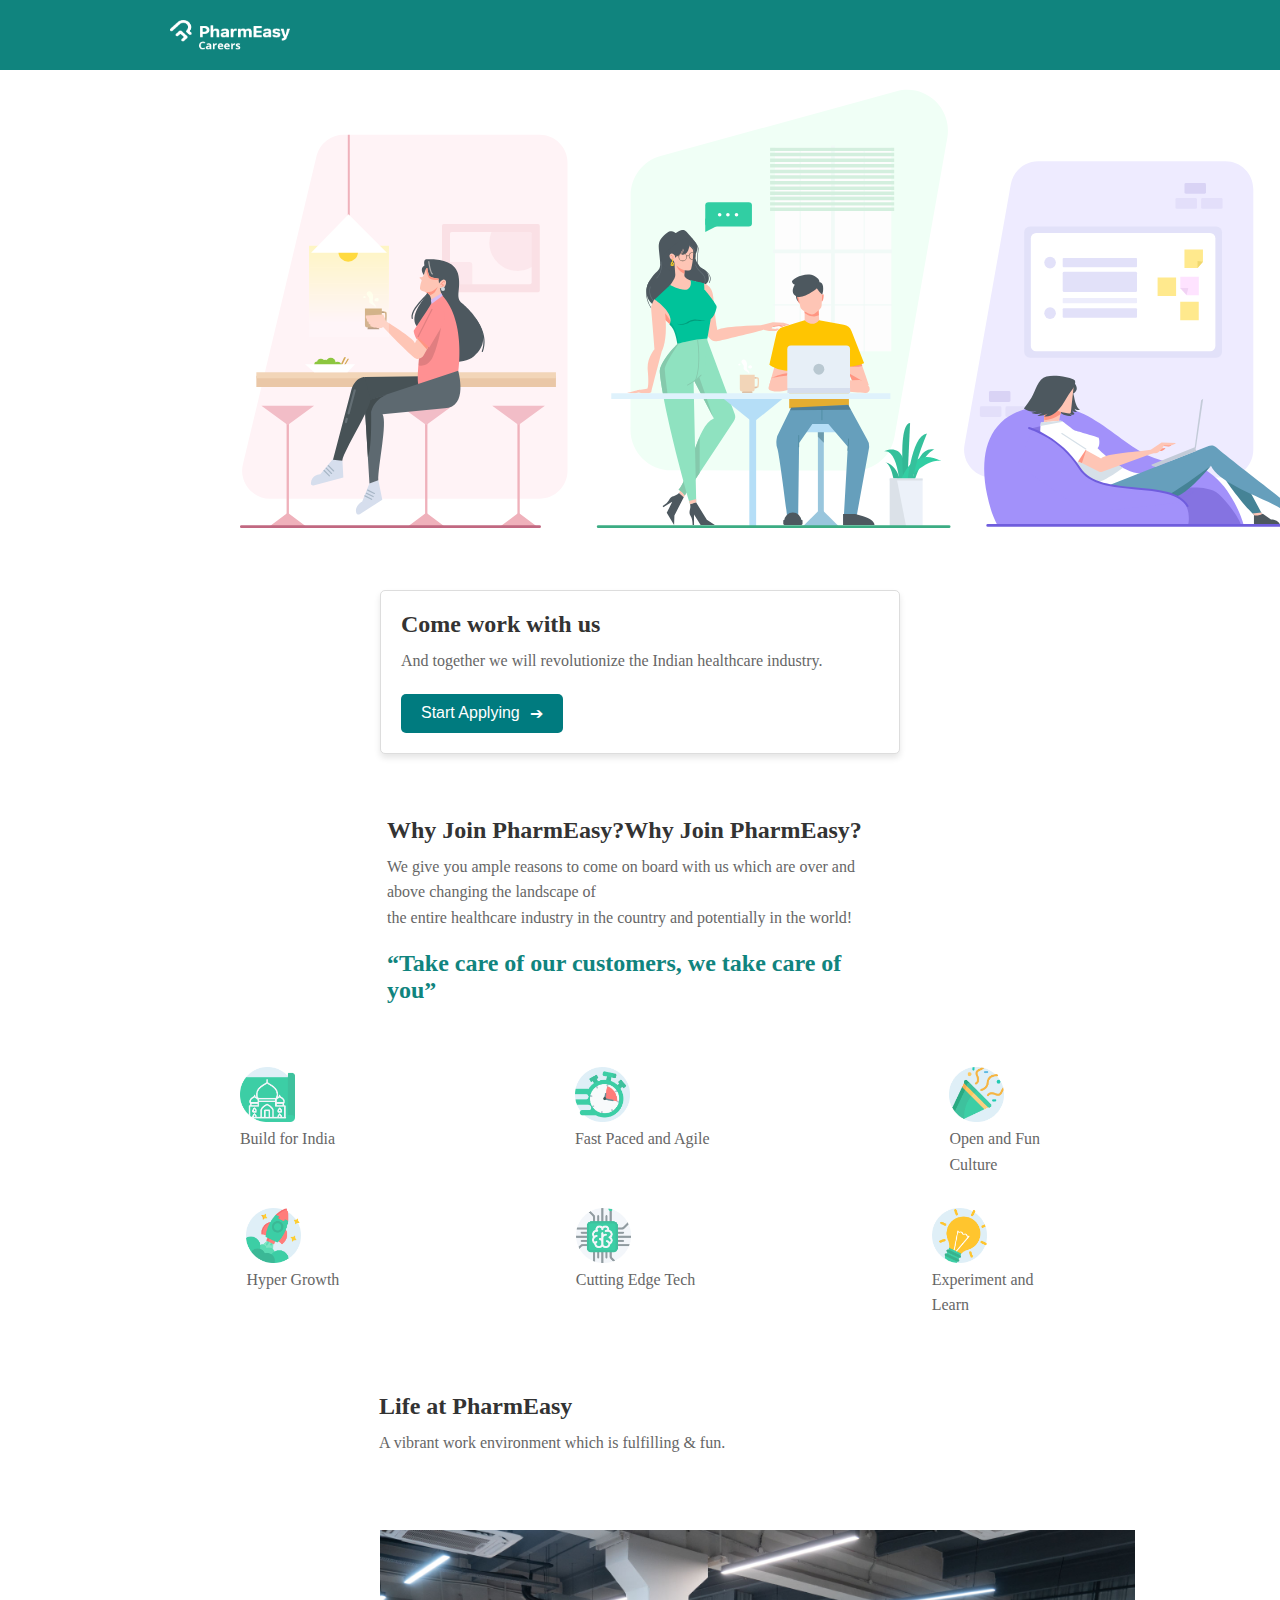
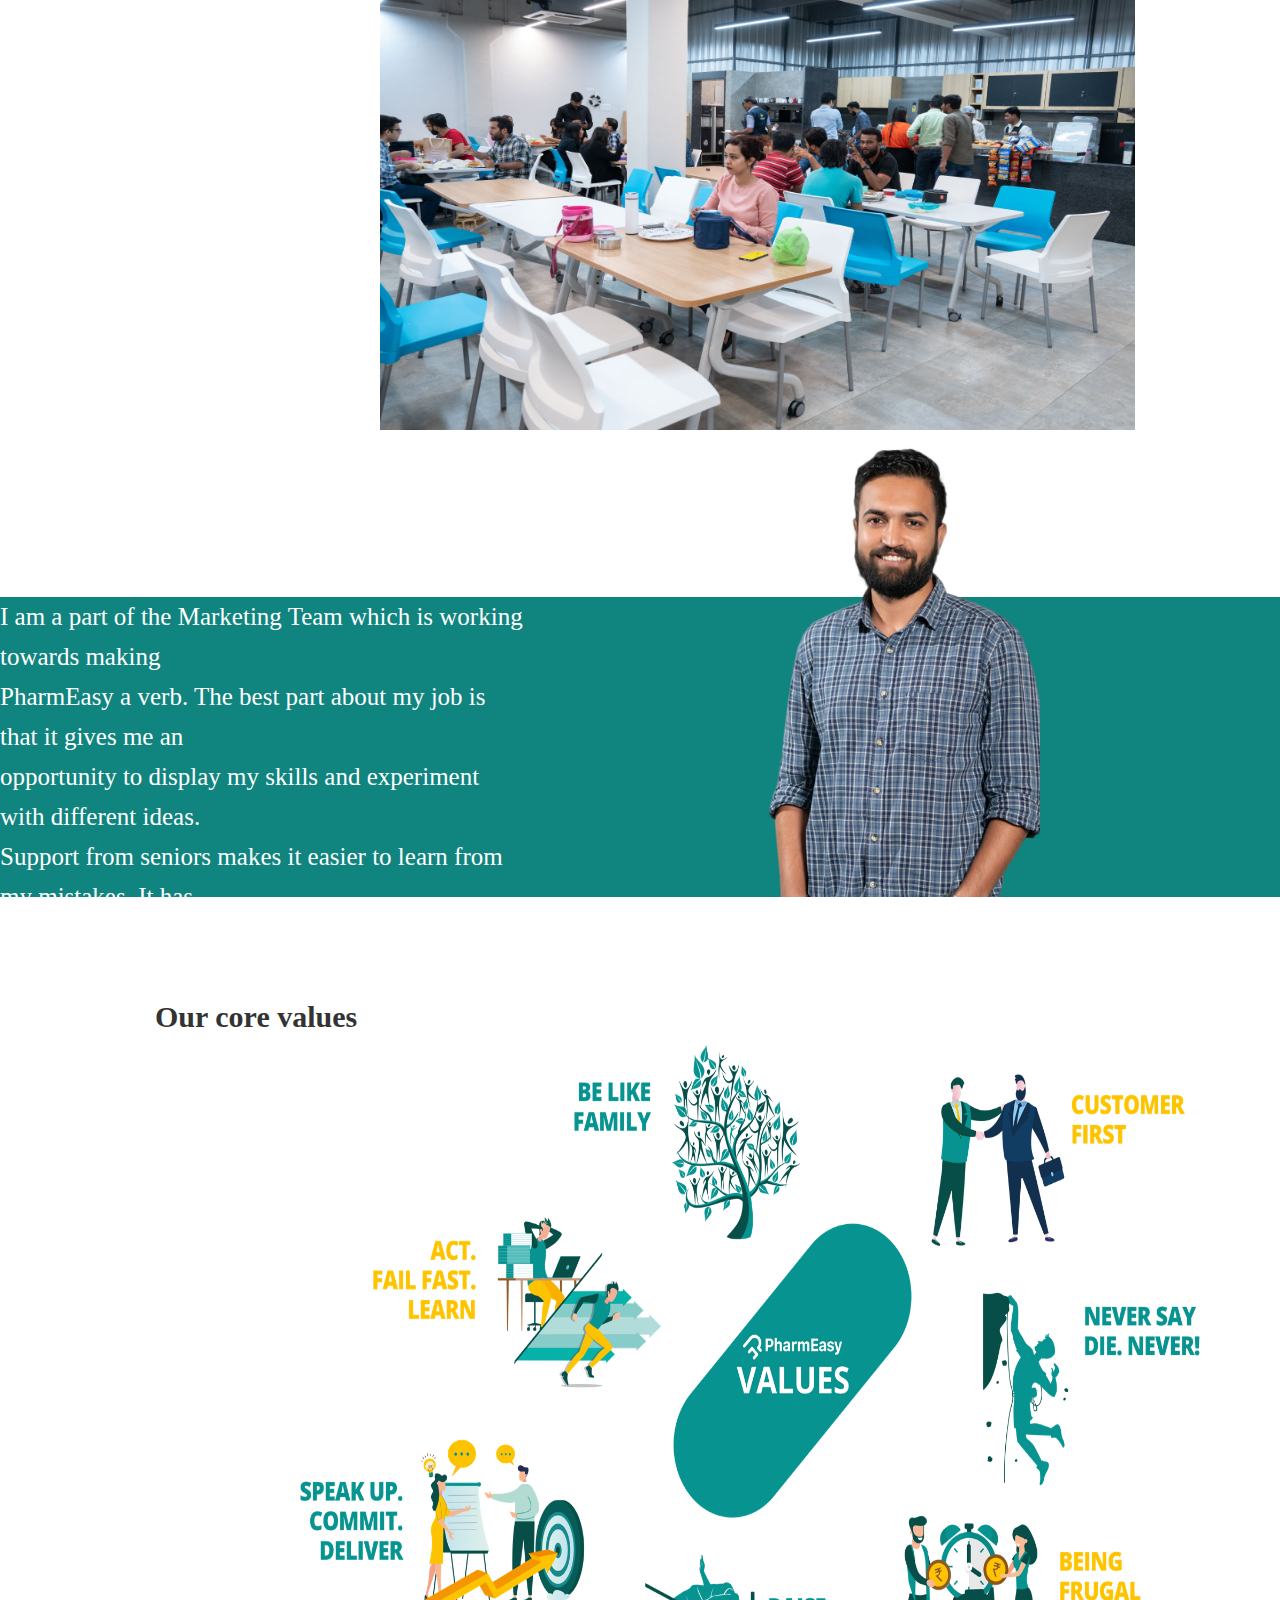
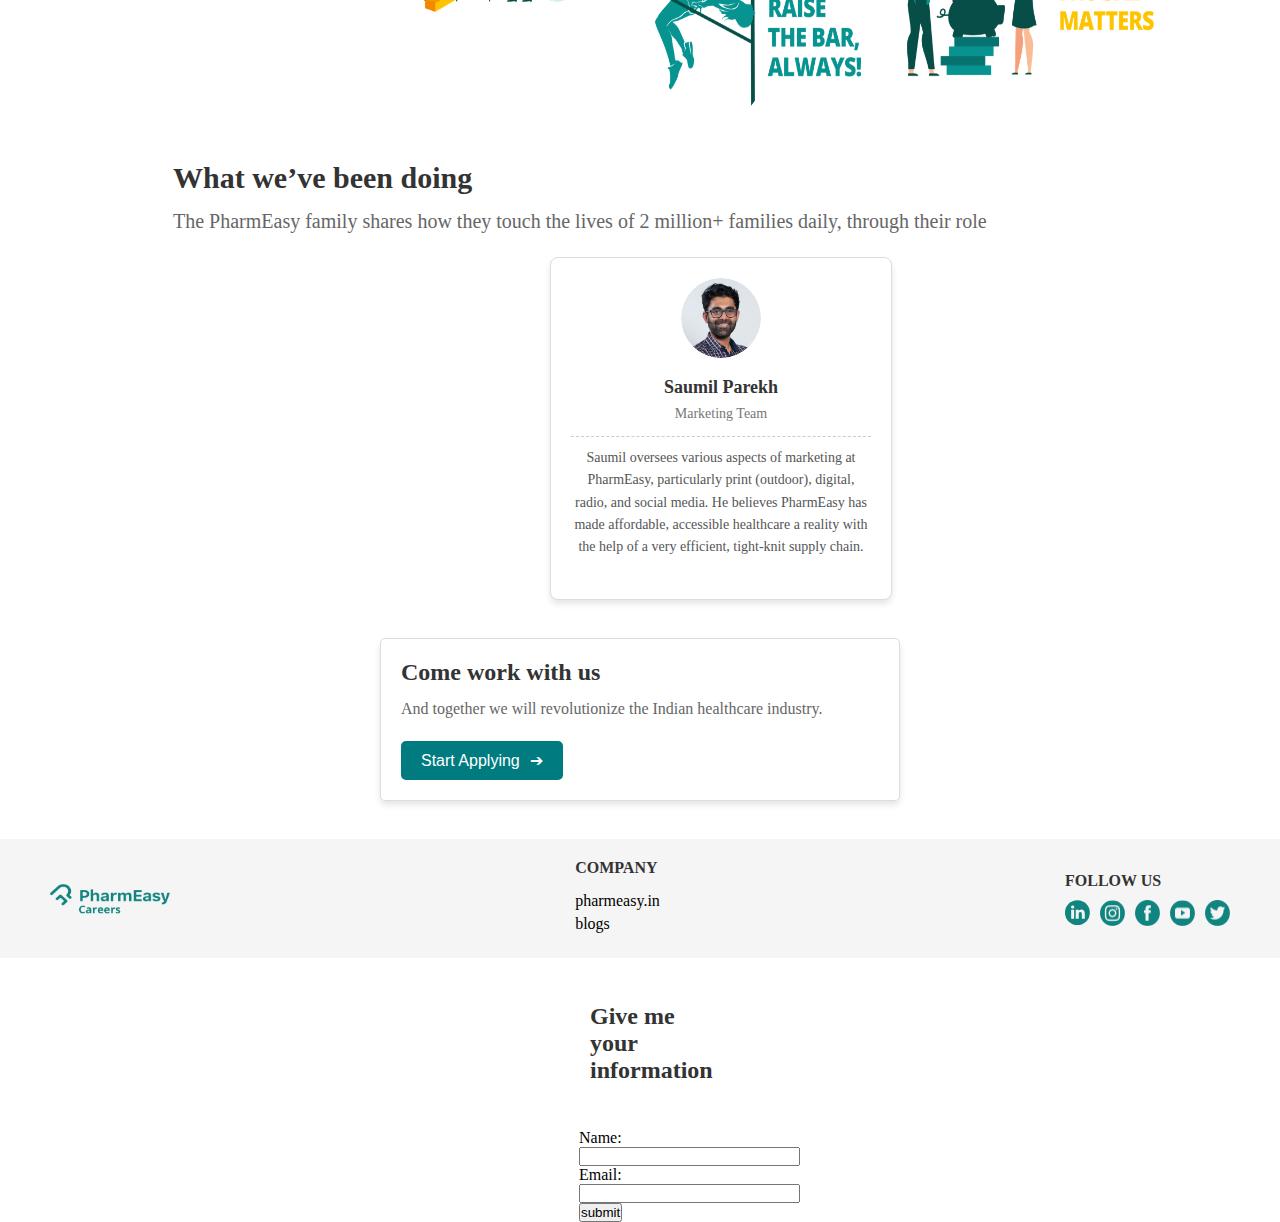
<file: index.html>
<!DOCTYPE html>
<html lang="en">

<head>
    <meta charset="UTF-8">
    <meta name="viewport" content="width=device-width, initial-scale=1.0">
    <title>PharmEasy</title>
    <link rel="stylesheet" href="style.css">
</head>

<body>
    <div class="logo">
        <img src="header-white-logo.png" alt="">
    </div>
    <div class="logo2">
        <img src="career.svg" alt="">
    </div>

    <div class="container">
        <h2>Come work with us</h2>
        <p>And together we will revolutionize the Indian healthcare industry.</p>
        <button id="apply-button">Start Applying </button>
    </div>

    <div class="text">
        <h2>Why Join PharmEasy?Why Join PharmEasy?</h2>
        <p>We give you ample reasons to come on board with us which are over and above changing the landscape of<br>the
            entire healthcare industry in the country and potentially in the world!</p>
        <h2 style="color: #10847e;">“Take care of our customers, we take care of you”</h2>
    </div>
    <div class="main">
        <div class="c1">
            <img src="build-for-india.png" alt="">
            <p>Build for India</p>
        </div>
        <div class="c1">
            <img src="fast-paced.png" alt="">
            <p>Fast Paced and Agile</p>
        </div>
        <div class="c1">
            <img src="culture.png" alt="">
            <p>Open and Fun<br>Culture</p>
        </div>
    </div>
    <div class="main2">
        <div class="c1">
            <img src="growth.png" alt="">
            <p>Hyper Growth</p>
        </div>
        <div class="c1">
            <img src="cutting-edge-tech.png" alt="">
            <p>Cutting Edge Tech</p>
        </div>
        <div class="c1">
            <img src="experiment.png" alt="">
            <p>Experiment and<br>Learn</p>
        </div>
    </div>
    <div class="txt2">
        <h2>Life at PharmEasy</h2>
        <p>A vibrant work environment which is fulfilling & fun.</p>
    </div>
    <div class="img1"><img src="5.jpg" alt=""></div>
    <div class="info">
        <div class="i1">
            <p>I am a part of the Marketing Team which is working towards making<br>PharmEasy a verb. The best part
                about my job is that it gives me an<br>opportunity to display my skills and experiment with different
                ideas.<br>Support from seniors makes it easier to learn from my mistakes. It has<br>been a fun learning
                experience for me so far.</p>
            <p>Amit Singh</p>
        </div>

        <img src="amit.png" alt="">

    </div>
    <div class="txt3">
        <h2>Our core values</h2>
    </div>
    <div class="img2">
        <img src="core-values-all.png" alt="">
    </div>
    <div class="txt4">
        <h2>What we’ve been doing</h2>
        <p>The PharmEasy family shares how they touch the lives of 2 million+ families daily, through their role</p>
    </div>
    <div class="profile-card">
        <img src="saumil.png" alt="Saumil Parekh" class="profile-image">
        <div class="profile-details">
            <h2 class="profile-name">Saumil Parekh</h2>
            <p class="profile-role">Marketing Team</p>
            <hr>
            <p class="profile-description">
                Saumil oversees various aspects of marketing at PharmEasy, particularly print (outdoor), digital, radio,
                and social media.
                He believes PharmEasy has made affordable, accessible healthcare a reality with the help of a very
                efficient, tight-knit supply chain.
            </p>
        </div>
    </div>
    <div class="container">
        <h2>Come work with us</h2>
        <p>And together we will revolutionize the Indian healthcare industry.</p>
        <button id="apply-button">Start Applying </button>
    </div>
    <div class="bottom">
        <div class="bottom-logo">
            <img src="header-logo.png" alt="">
        </div>
        <div class="section">
            <h3>COMPANY</h3>
            <ul>
                <li>pharmeasy.in</li>
                <li>blogs</li>
            </ul>
        </div>
        <div class="section">
            <h3>FOLLOW US</h3>
            <div class="icons">
                <img src="linkedin.svg" alt="">
                <img src="insta.png" alt="">
                <img src="facebook.png" alt="">
                <img src="youtube.png" alt="">
                <img src="twitter.png" alt="">
            </div>
        </div>
    </div>
    <div class="data">
        <h2>Give me your information</h2>
    </div>
    <div class="form">
        <form id="myform" action="">
            <label for="name">Name:</label>
            <input type="text" name="name" id="name"><br>
            <label for="email">Email:</label>
            <input type="email" name="email" id="email"><br>
            <button type="submit">submit</button>
        </form>
       
    </div>
    <script>
        document.addEventListener("DOMContentLoaded",()=>{
            const form=document.getElementById("myform")
      
        form.addEventListener("submit",(event)=>{
            event.preventDefault();
       
        const name=document.getElementById("name")
        const email=document.getElementById("email")
        const namevalue=name.value;
        const emailvalue=email.value;
        localStorage.setItem("formdata",namevalue)
        localStorage.setItem("formdata",emailvalue)
        window.location.href = "secondPage.html";
    });
});
       
     
    </script>
</body>

</html>
</file>
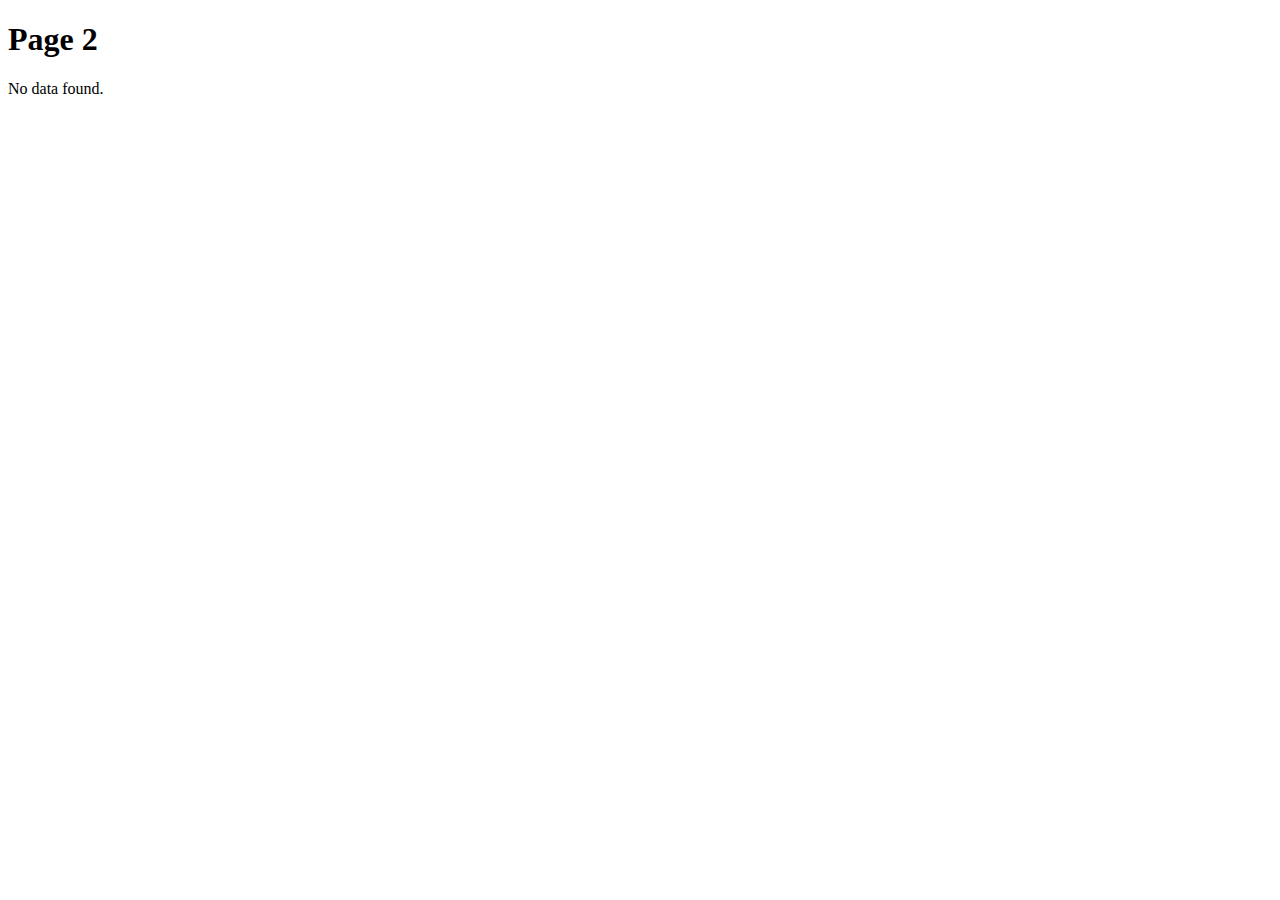
<file: secondpage.html>
<!DOCTYPE html>
<html lang="en">
<head>
  <meta charset="UTF-8">
  <meta name="viewport" content="width=device-width, initial-scale=1.0">
  <title>Page 2</title>
</head>
<body>
  <h1>Page 2</h1>
  <p id="displayData">Loading...</p>

  <script>
    
    document.addEventListener("DOMContentLoaded", () => {
      
      const storedData = localStorage.getItem("myform");

      
      const displayData = document.getElementById("displayData");
      if (storedData) {
        displayData.textContent = `You entered: ${storedData}`;
      } else {
        displayData.textContent = "No data found.";
      }
    });
  </script>
</body>
</html>
</file>
<file: style.css>
*{
    margin: 0;
    padding: 0;
}
.logo{
    background-color: #10847e;
    margin: 0px 0px;
    height: 70px;
}
.logo img{
    height: 30px;
    width: 120px;
    margin: 20px 170px;
}
.logo2{
   margin: -261px 240px;
  
   width: 1000px;
}
.logo2 img{
    height: 1000px;
    width: 1100px;
}

.container {
    text-align: left;
    background-color: #fff;
    padding: 20px;
    border: 1px solid #ddd;
    border-radius: 5px;
    box-shadow: 0 4px 6px rgba(0, 0, 0, 0.1);
    max-width:2000px;
    margin: 38px 380px;
  }
  
  h2 {
    color: #333;
    margin-bottom: 10px;
  }
  
  p {
    color: #666;
    margin-bottom: 20px;
    line-height: 1.6;
  }
  
  #apply-button {
    background-color: #007b7f;
    color: #fff;
    border: none;
    padding: 10px 20px;
    border-radius: 5px;
    cursor: pointer;
    font-size: 16px;
    display: inline-flex;
    align-items: center;
  }
  #apply-button:hover{
    background-color: aqua;
  }
  
  #apply-button::after {
    content: "➔";
    margin-left: 10px;
  }
  .text{
    margin:63px 377px ;
    padding: 0px 10px;
  }
  .c1 img{
    height:55px;
    width: 55px ;
  }
  .main{
    display: flex;
    flex-direction:row ;
    justify-content: space-evenly;

    
  }
.main2{
    display: flex;
    justify-content: space-evenly;
    flex-direction:row ;
    margin:10px ;
}
.txt2{
    margin:  55px 379px;
}
.img1 img{
    height: 500px ;
    width: 755px;
    margin: 20px 380px;
}
.info{
   
    height: 300px;
    background-color: #10847e;
    margin: 143px 0px;
    display: flex;
}
.info p{
    color: white;
    font-size: 25px;
}
.info img{
    height: 454px ;
    width: 334px;
    margin: -154px 240px;
}
.txt3{
    margin: -40px 155px;
}
.txt3 h2{
    font-size:30px;
}
.img2 img{
    height: 661px ;
    width:900px;
}
.img2{
    margin: 51px 300px;
}
.txt4 h2{
    font-size:30px ;
}
.txt4 p{
    font-size: 20px;
}
.txt4{
    margin: 0px 173px;
}
.profile-card {
    background: #fff;
    border: 1px solid #ddd;
    border-radius: 8px;
    width: 300px;
    box-shadow: 0 4px 6px rgba(0, 0, 0, 0.1);
    padding: 20px;
    text-align: center;
    margin: 0px 550px;
  }
  
  .profile-image {
    width: 80px;
    height: 80px;
    border-radius: 50%;
    margin-bottom: 15px;
  }
  
  .profile-details h2 {
    margin: 0;
    font-size: 18px;
    color: #333;
  }
  
  .profile-role {
    font-size: 14px;
    color: #777;
    margin: 5px 0 10px;
  }
  
  hr {
    border: none;
    border-top: 1px dashed #ccc;
    margin: 10px 0;
  }
  
  .profile-description {
    font-size: 14px;
    color: #555;
    line-height: 1.6;
  }
 .bottom{
    display: flex;
    justify-content: space-between;
    align-items: center;
    padding: 20px 50px ;
    background-color: whitesmoke;
 }
 .section{
    display: flex;
    flex-direction: column ;
    align-items: flex-start;
 }
 .bottom-logo img{
    height: 30px;
    width: 120px;
 }
 .bottom-logo{
    display: flex;
  
 }
 .section h3 {
    font-size: 16px;
    color: #333;
    margin-bottom: 10px;
  }
  
  .section ul {
    list-style: none;
    padding: 0;
  }
  
  .section ul li {
    margin: 5px 0;
  }
  
  .footer-section ul li {
    text-decoration: none;
    color: #00796b;
  }
  
  .section ul li:hover {
    text-decoration: underline;
  }
  
  .icons {
    display: flex;
    gap: 10px;
  }
  
  .icons a {
    text-decoration: none;
    color: #00796b;
    font-size: 20px;
  }
  
  .icons a:hover {
    color: #00574b;
  }
  .data{
    margin: 45px 590px;
  }
  .form{
    margin: 0px 579px;
   
  }
  .form input{
    padding: 0px 20px;
  }
</file>
